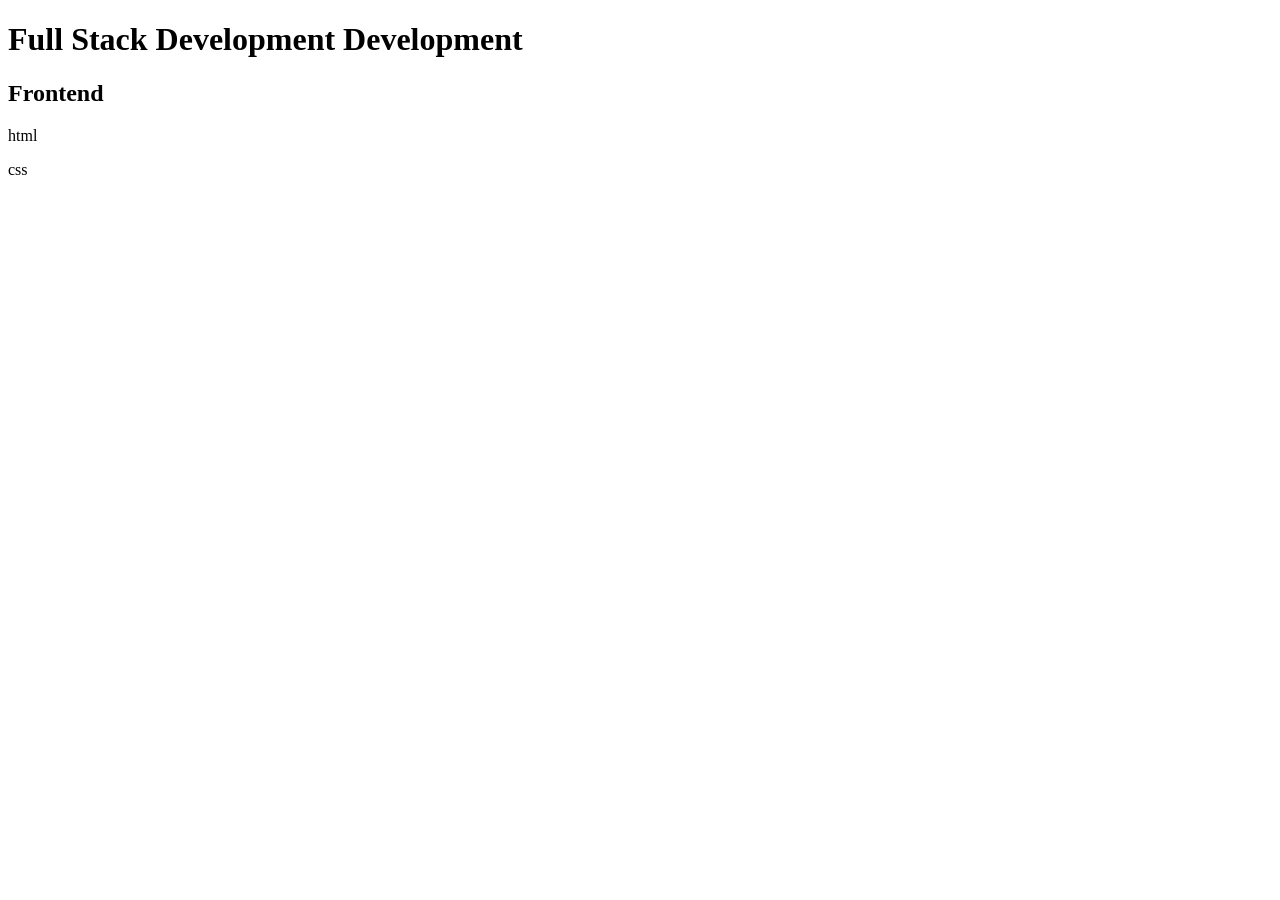
<file: Frontend/index.html>
<!DOCTYPE html>
<html lang="en">
<head>
    <meta charset="UTF-8">
    <meta name="viewport" content="width=device-width, initial-scale=1.0">
    <title>Attendance Management Sysytem</title>
</head>
<body>

    <h1>Full Stack Development Development</h1>
    <h2>Frontend</h2>
    <p>html</p>
    <p>css</p>

    <script src="prac.js"></script>
</body>
</html>
</file>
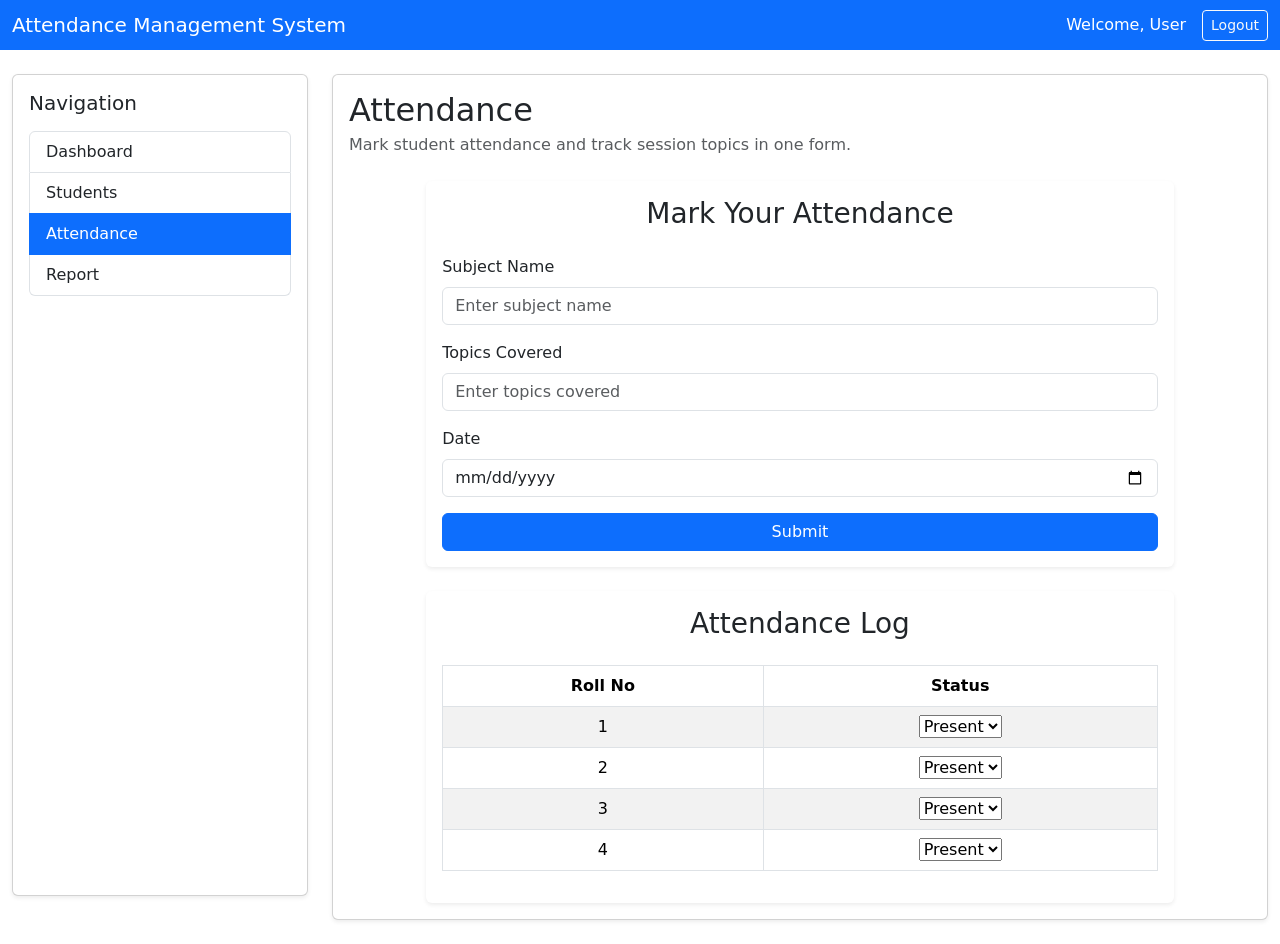
<file: Frontend/Attendance.html>
<!doctype html>
<html lang="en">

<head>
    <meta charset="utf-8">
    <meta name="viewport" content="width=device-width, initial-scale=1">
    <title>Dashboard</title>
    <link href="https://cdn.jsdelivr.net/npm/bootstrap@5.3.8/dist/css/bootstrap.min.css" rel="stylesheet"
        integrity="sha384-sRIl4kxILFvY47J16cr9ZwB07vP4J8+LH7qKQnuqkuIAvNWLzeN8tE5YBujZqJLB" crossorigin="anonymous">

</head>

<body>
    <nav class="navbar navbar-dark bg-primary sticky-top">
        <div class="container-fluid d-flex justify-content-between align-items-center">
            <span class="navbar-brand mb-0 h5">Attendance Management System</span>
            <div class="d-flex align-items-center">
                <span class="text-white me-3">Welcome, User</span>
                <a href="login.html" class="btn btn-outline-light btn-sm">Logout</a>
            </div>
        </div>
    </nav>

    <div class="container-fluid py-4">
        <div class="row gx-4">
            <div class="col-lg-3 mb-4">
                <div class="card shadow-sm sidebar h-100">
                    <div class="card-body">
                        <h5 class="card-title">Navigation</h5>
                        <div class="list-group mt-3">
                            <a href="Dashboard.html" class="list-group-item list-group-item-action">Dashboard</a>
                            <a href="Students.html" class="list-group-item list-group-item-action">Students</a>
                            <a href="#" class="list-group-item list-group-item-action active">Attendance</a>
                            <a href="Report.html" class="list-group-item list-group-item-action">Report</a>
                        </div>
                    </div>
                </div>
            </div>
            <div class="col-lg-9">
                <div class="card shadow-sm attendance-card mx-auto">
                    <div class="card-body">
                        <div class="d-flex flex-column flex-md-row justify-content-between align-items-start mb-4">
                            <div>
                                <h2 class="mb-1">Attendance</h2>
                                <p class="text-muted mb-0">Mark student attendance and track session topics in one form.</p>
                            </div>
                        </div>
                        <div class="row justify-content-center">
                            <div class="col-md-10">
                                <div class="card border-0 shadow-sm">
                                    <div class="card-body">
                                        <h3 class="card-title text-center mb-4">Mark Your Attendance</h3>
                                        <form>
                                            <div class="mb-3">
                                                <label for="name" class="form-label">Subject Name</label>
                                                <input type="text" class="form-control" id="name" required
                                                    placeholder="Enter subject name">
                                            </div>
                                            <div class="mb-3">
                                                <label for="topics" class="form-label">Topics Covered</label>
                                                <input type="text" class="form-control" id="topics" required
                                                    placeholder="Enter topics covered">
                                            </div>
                                            <div class="mb-3">
                                                <label for="date" class="form-label">Date</label>
                                                <input type="date" class="form-control" id="date" required>
                                            </div>
                                            <button id="log-button" type="submit" class="btn btn-primary w-100">Submit</button>
                                        </form>
                                    </div>
                                </div>
                                <div class="card border-0 shadow-sm mt-4">
                                    <div class="card-body">
                                        <h3 class="card-title text-center mb-4">Attendance Log</h3>
                                        <table class="table table-striped table-bordered table-hover mt-2 text-center">
                                            <thead>
                                                <tr>
                                                    <th>Roll No</th>
                                                    <th>Status</th>
                                                </tr>
                                            </thead>
                                            <tbody>
                                                <tr>
                                                    <td>1</td>
                                                    <td>
                                                        <select>
                                                            <option value="present">Present</option>
                                                            <option value="absent">Absent</option>
                                                        </select>
                                                    </td>
                                                </tr>
                                                <tr>
                                                    <td>2</td>
                                                    <td>
                                                        <select>
                                                            <option value="present">Present</option>
                                                            <option value="absent">Absent</option>
                                                        </select>
                                                    </td>
                                                </tr>
                                                <tr>
                                                    <td>3</td>
                                                    <td>
                                                        <select>
                                                            <option value="present">Present</option>
                                                            <option value="absent">Absent</option>
                                                        </select>
                                                    </td>
                                                </tr>
                                                <tr>
                                                    <td>4</td>
                                                    <td>
                                                        <select>
                                                            <option value="present">Present</option>
                                                            <option value="absent">Absent</option>
                                                        </select>
                                                    </td>
                                                </tr>
                                            </tbody>
                                        </table>
                                    </div>
                                </div>
                            </div>
                        </div>
                    </div>
                </div>
            </div>
        </div>
    </div>

    <script src="https://cdn.jsdelivr.net/npm/bootstrap@5.3.8/dist/js/bootstrap.bundle.min.js"
        integrity="sha384-FKyoEForCGlyvwx9Hj09JcYn3nv7wiPVlz7YYwJrWVcXK/BmnVDxM+D2scQbITxI"
        crossorigin="anonymous"></script>
</body>

</html>
</file>
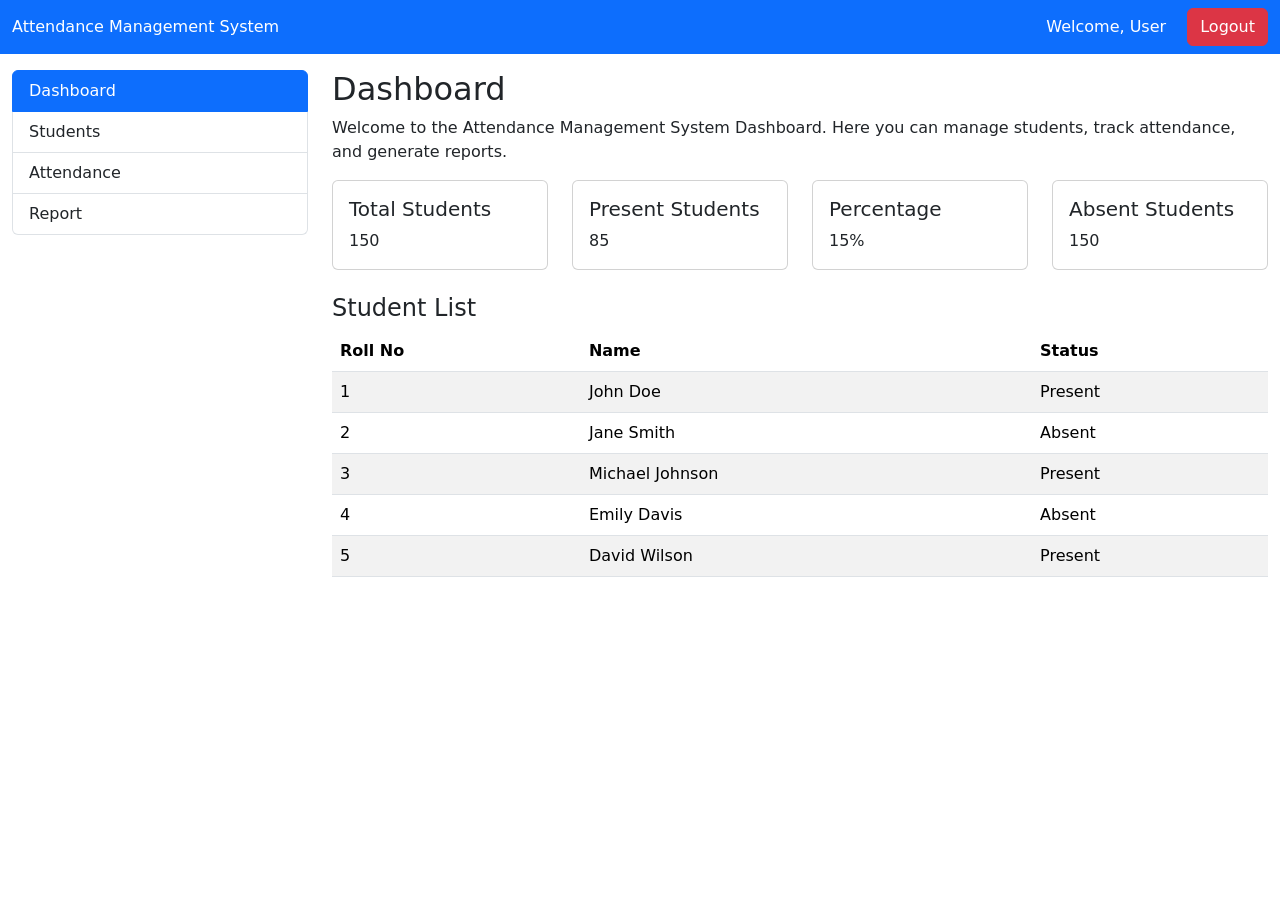
<file: Frontend/Dashboard.html>
<!doctype html>
<html lang="en">

<head>
    <meta charset="utf-8">
    <meta name="viewport" content="width=device-width, initial-scale=1">
    <title>Dashboard</title>
    <link href="https://cdn.jsdelivr.net/npm/bootstrap@5.3.8/dist/css/bootstrap.min.css" rel="stylesheet"
        integrity="sha384-sRIl4kxILFvY47J16cr9ZwB07vP4J8+LH7qKQnuqkuIAvNWLzeN8tE5YBujZqJLB" crossorigin="anonymous">

</head>

<body>
    <nav class="navbar bg-primary">
        <div class="container-fluid d-flex justify-content-between">
            <span class="text-white">Attendance Management System</span>
            <div>
                <span class="text-white mx-3">Welcome, User</span>
                <a href="login.html" class="btn btn-danger">Logout</a>
            </div>
        </div>

    </nav>
    <div class="container-fluid">
        <div class="row">
            <div class="col-md-3">
                <div class="list-group mt-3">
                    <a href="#" class="list-group-item list-group-item-action active">Dashboard</a>
                    <a href="Students.html" class="list-group-item list-group-item-action "> Students</a>
                    <a href="Attendance.html" class="list-group-item list-group-item-action "> Attendance</a>
                    <a href="Report.html" class="list-group-item list-group-item-action ">Report</a>
                </div>
            </div>
            <div class="col-md-9">
                <h2 class="mt-3">Dashboard</h2>
                <p>Welcome to the Attendance Management System Dashboard. Here you can manage students, track
                    attendance, and generate reports.</p>
                <div class="row">
                    <div class="col-md-3">
                        <div class="card">
                            <div class="card-body">
                                <h5 class="card-title">Total Students</h5>
                                <p class="card-text">150</p>
                            </div>
                        </div>

                    </div>
                    <div class="col-md-3">
                        <div class="card">
                            <div class="card-body">
                                <h5 class="card-title">Present Students</h5>
                                <p class="card-text">85</p>
                            </div>

                        </div>

                    </div>
                    <div class="col-md-3">
                        <div class="card">
                            <div class="card-body">
                                <h5 class="card-title">Percentage</h5>
                                <p class="card-text">15%</p>
                            </div>
                        </div>

                    </div>
                    <div class="col-md-3">
                        <div class="card">
                            <div class="card-body">
                                <h5 class="card-title">Absent Students</h5>
                                <p class="card-text">150</p>
                            </div>
                        </div>

                    </div>
                </div>
                <div>
                    <h4 class="mt-4">Student List</h4>
                    <table class="table table-striped">
                        <thead class="bg-success">
                            <tr>
                                <th>Roll No</th>
                                <th>Name</th>
                                <th>Status</th>
                            </tr>
                        </thead>
                        <tbody>
                            <tr>
                                <td>1</td>
                                <td>John Doe</td>
                                <td>Present</td>
                            </tr>
                            <tr>
                                <td>2</td>
                                <td>Jane Smith</td>
                                <td>Absent</td>
                            </tr>
                            <tr>
                                <td>3</td>
                                <td>Michael Johnson</td>
                                <td>Present</td>
                            </tr>
                            <tr>
                                <td>4</td>
                                <td>Emily Davis</td>
                                <td>Absent</td>
                            </tr>
                            <tr>
                                <td>5</td>
                                <td>David Wilson</td>
                                <td>Present</td>
                            </tr>
                        </tbody>
                    </table>
                </div>
            </div>



            <script src="https://cdn.jsdelivr.net/npm/bootstrap@5.3.8/dist/js/bootstrap.bundle.min.js"
                integrity="sha384-FKyoEForCGlyvwx9Hj09JcYn3nv7wiPVlz7YYwJrWVcXK/BmnVDxM+D2scQbITxI"
                crossorigin="anonymous"></script>

</body>

</html>
</file>
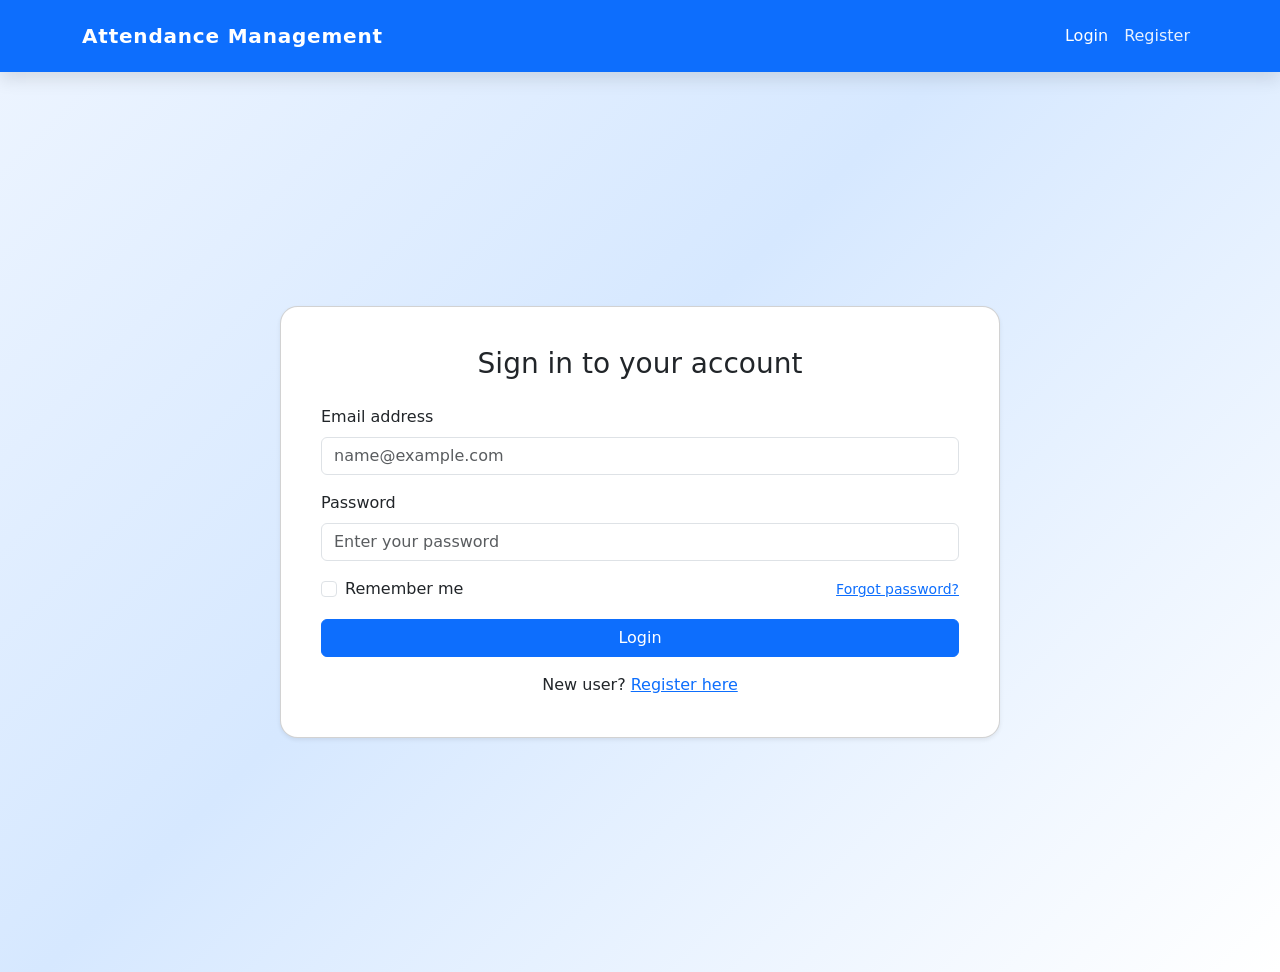
<file: Frontend/login.html>
<!DOCTYPE html>
<html lang="en">
<head>
    <meta charset="UTF-8">
    <meta name="viewport" content="width=device-width, initial-scale=1.0">
    <title>Login</title>
        <link href="https://cdn.jsdelivr.net/npm/bootstrap@5.3.8/dist/css/bootstrap.min.css" rel="stylesheet" integrity="sha384-sRIl4kxILFvY47J16cr9ZwB07vP4J8+LH7qKQnuqkuIAvNWLzeN8tE5YBujZqJLB" crossorigin="anonymous">

       <link rel="stylesheet" href="style.css">
        <style>
            body {
                min-height: 100vh;
                background: linear-gradient(135deg, #eef5ff 0%, #d6e8ff 45%, #ffffff 100%);
            }
            .navbar {
                padding: 1rem 1.5rem;
                box-shadow: 0 0.5rem 1rem rgba(0, 0, 0, 0.1);
            }
            .navbar-brand {
                font-weight: 700;
                letter-spacing: 0.04em;
            }
            .navbar-nav .nav-link {
                color: rgba(255, 255, 255, 0.9);
            }
            .navbar-nav .nav-link:hover {
                color: #ffffff;
            }
            .login-wrapper {
                min-height: 100vh;
                padding: 3rem 1rem;
            }
            .login-card {
                width: 720px;
                max-width: 100%;
                border-radius: 1.1rem;
            }
            .login-card .card-body {
                padding: 2.5rem;
            }
        </style>

</head>
<body>

    <nav class="navbar navbar-expand-lg navbar-dark bg-primary">
        <div class="container">
            <a class="navbar-brand" href="#">Attendance Management</a>
            <button class="navbar-toggler" type="button" data-bs-toggle="collapse" data-bs-target="#navbarNav" aria-controls="navbarNav" aria-expanded="false" aria-label="Toggle navigation">
                <span class="navbar-toggler-icon"></span>
            </button>
            <div class="collapse navbar-collapse justify-content-end" id="navbarNav">
                <ul class="navbar-nav align-items-center">
                    <li class="nav-item">
                        <a class="nav-link active" aria-current="page" href="#">Login</a>
                    </li>
                    <li class="nav-item">
                        <a class="nav-link" href="register.html">Register</a>
                    </li>
                </ul>
            </div>
        </div>
    </nav>
    <div class="login-wrapper d-flex justify-content-center align-items-center">
        <div class="card shadow-sm login-card">
            <div class="card-body">
                <h3 class="card-title text-center mb-4">Sign in to your account</h3>
                <form>
                    <div class="mb-3">
                        <label for="email" class="form-label">Email address</label>
                        <input type="email" class="form-control" id="email" placeholder="name@example.com" required>
                    </div>
                    <div class="mb-3">
                        <label for="password" class="form-label">Password</label>
                        <input type="password" class="form-control" id="password" placeholder="Enter your password" required>
                    </div>
                    <div class="d-flex justify-content-between align-items-center mb-3">
                        <div class="form-check">
                            <input class="form-check-input" type="checkbox" value="" id="remember">
                            <label class="form-check-label" for="remember">Remember me</label>
                        </div>
                        <a href="#" class="small">Forgot password?</a>
                    </div>
                    <button id="log-button" type="submit" class="btn btn-primary w-100">Login</button>
                    <p class="text-center mt-3 mb-0">New user? <a href="register.html">Register here</a></p>
                </form>
            </div>
        </div>
    </div>
    <script>
        document.addEventListener('DOMContentLoaded', function () {
            const form = document.querySelector('form');
            const emailInput = document.getElementById('email');
            const passwordInput = document.getElementById('password');

            form.addEventListener('submit', function (event) {
                event.preventDefault();
                const email = emailInput.value.trim();
                const password = passwordInput.value.trim();

                if (!email || !password) {
                    alert('Fill this field');
                    if (!email) {
                        emailInput.focus();
                    } else {
                        passwordInput.focus();
                    }
                    return;
                }

                const directPassword = localStorage.getItem(email);
                if (directPassword !== null) {
                    if (directPassword === password) {
                        alert('Login successful');
                        window.location.href = 'dashboard.html';
                    } else {
                        alert('Wrong email or password');
                    }
                    return;
                }

                const users = getRegisteredUsers();
                const userMatch = users.find(user => user.email === email && user.password === password);
                if (userMatch) {
                    alert('Login successful');
                    window.location.href = 'dashboard.html';
                } else {
                    alert('Wrong email or password');
                }
            });

            function getRegisteredUsers() {
                const users = [];
                const possibleKeys = ['users', 'registeredUsers', 'user'];

                for (const key of possibleKeys) {
                    const raw = localStorage.getItem(key);
                    if (!raw) {
                        continue;
                    }

                    try {
                        const parsed = JSON.parse(raw);
                        if (Array.isArray(parsed)) {
                            parsed.forEach(item => {
                                if (item && typeof item === 'object' && 'email' in item && 'password' in item) {
                                    users.push({ email: item.email, password: item.password });
                                }
                            });
                        } else if (parsed && typeof parsed === 'object' && 'email' in parsed && 'password' in parsed) {
                            users.push({ email: parsed.email, password: parsed.password });
                        }
                    } catch (error) {
                        // ignore invalid JSON
                    }
                }

                const storedEmail = localStorage.getItem('email');
                const storedPassword = localStorage.getItem('password');
                if (storedEmail && storedPassword) {
                    users.push({ email: storedEmail, password: storedPassword });
                }

                return users;
            }
        });
    </script>
    <script src="https://cdn.jsdelivr.net/npm/bootstrap@5.3.8/dist/js/bootstrap.bundle.min.js" integrity="sha384-FKyoEForCGlyvwx9Hj09JcYn3nv7wiPVlz7YYwJrWVcXK/BmnVDxM+D2scQbITxI" crossorigin="anonymous"></script>
</body>

</html>
</file>
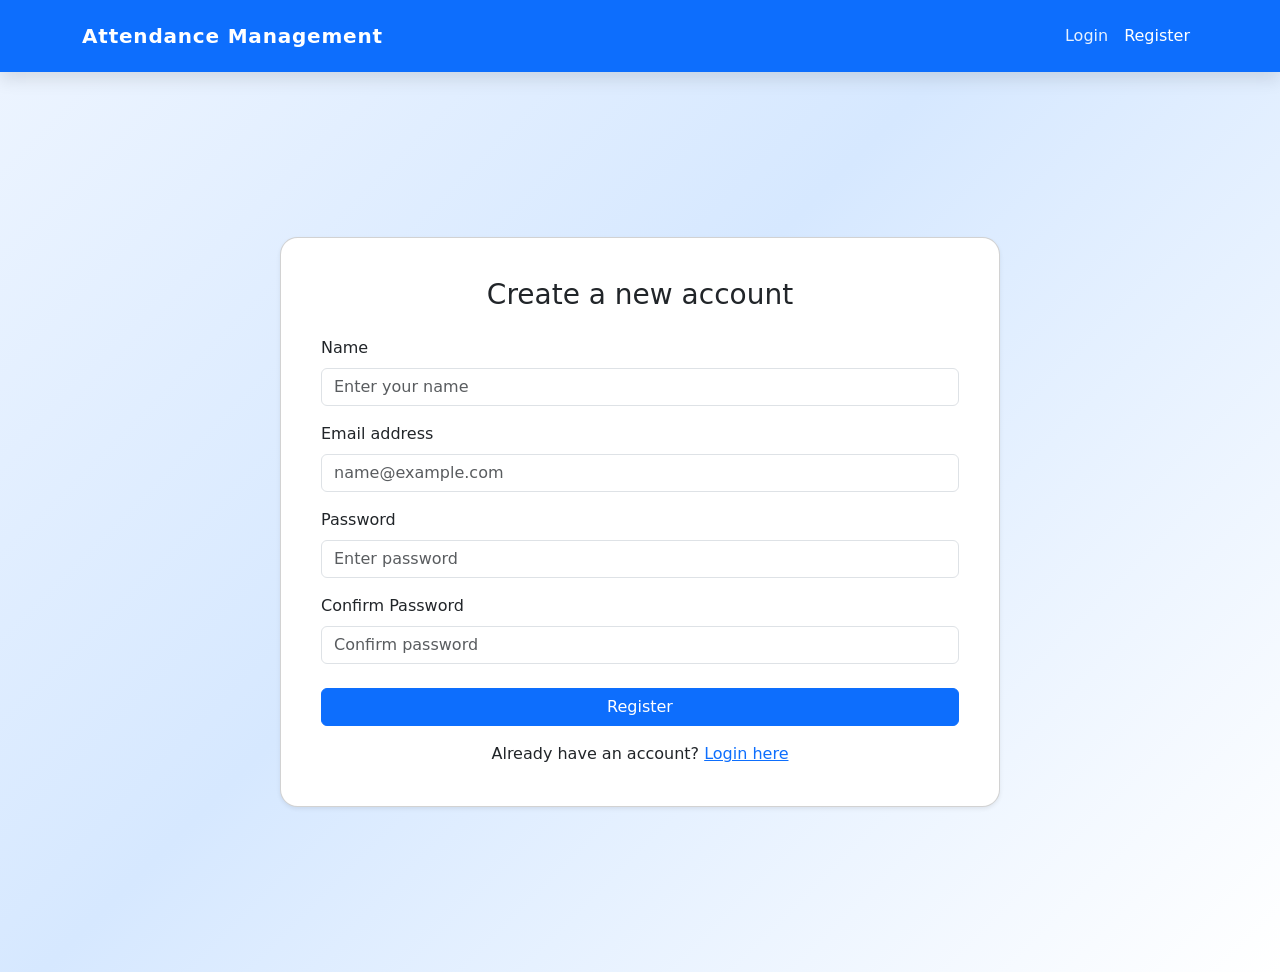
<file: Frontend/register.html>
<!DOCTYPE html>
<html lang="en">
<head>
    <meta charset="UTF-8">
    <meta name="viewport" content="width=device-width, initial-scale=1.0">
    <title>Register - Attendance Management</title>
    <link href="https://cdn.jsdelivr.net/npm/bootstrap@5.3.8/dist/css/bootstrap.min.css" rel="stylesheet" integrity="sha384-sRIl4kxILFvY47J16cr9ZwB07vP4J8+LH7qKQnuqkuIAvNWLzeN8tE5YBujZqJLB" crossorigin="anonymous">
    <link rel="stylesheet" href="style.css">
    <style>
        body {
            min-height: 100vh;
            background: linear-gradient(135deg, #eef5ff 0%, #d6e8ff 45%, #ffffff 100%);
        }
        .navbar {
            padding: 1rem 1.5rem;
            box-shadow: 0 0.5rem 1rem rgba(0, 0, 0, 0.1);
        }
        .navbar-brand {
            font-weight: 700;
            letter-spacing: 0.04em;
        }
        .navbar-nav .nav-link {
            color: rgba(255, 255, 255, 0.9);
        }
        .navbar-nav .nav-link:hover {
            color: #ffffff;
        }
        .login-wrapper {
            min-height: 100vh;
            padding: 3rem 1rem;
        }
        .login-card {
            width: 720px;
            max-width: 100%;
            border-radius: 1.1rem;
        }
        .login-card .card-body {
            padding: 2.5rem;
        }
    </style>
</head>
<body>
    <nav class="navbar navbar-expand-lg navbar-dark bg-primary">
        <div class="container">
            <a class="navbar-brand" href="#">Attendance Management</a>
            <button class="navbar-toggler" type="button" data-bs-toggle="collapse" data-bs-target="#navbarNav" aria-controls="navbarNav" aria-expanded="false" aria-label="Toggle navigation">
                <span class="navbar-toggler-icon"></span>
            </button>
            <div class="collapse navbar-collapse justify-content-end" id="navbarNav">
                <ul class="navbar-nav align-items-center">
                    <li class="nav-item">
                        <a class="nav-link" href="login.html">Login</a>
                    </li>
                    <li class="nav-item">
                        <a class="nav-link active" aria-current="page" href="#">Register</a>
                    </li>
                </ul>
            </div>
        </div>
    </nav>
    <div class="login-wrapper d-flex justify-content-center align-items-center">
        <div class="card shadow-sm login-card">
            <div class="card-body">
                <h3 class="card-title text-center mb-4">Create a new account</h3>
                <form id="registerForm">
                    <div class="mb-3">
                        <label for="nameInput" class="form-label">Name</label>
                        <input type="text" class="form-control" id="nameInput" placeholder="Enter your name" required>
                    </div>
                    <div class="mb-3">
                        <label for="emailInput" class="form-label">Email address</label>
                        <input type="email" class="form-control" id="emailInput" placeholder="name@example.com" required>
                    </div>
                    <div class="mb-3">
                        <label for="passwordInput" class="form-label">Password</label>
                        <input type="password" class="form-control" id="passwordInput" placeholder="Enter password" required>
                    </div>
                    <div class="mb-4">
                        <label for="confirmPasswordInput" class="form-label">Confirm Password</label>
                        <input type="password" class="form-control" id="confirmPasswordInput" placeholder="Confirm password" required>
                    </div>
                    <button type="submit" class="btn btn-primary w-100" id="reg-button">Register</button>
                    <p class="text-center mt-3 mb-0">Already have an account? <a href="login.html">Login here</a></p>
                </form>
            </div>
        </div>
    </div>

    <script>
        document.getElementById('registerForm').addEventListener('submit', function(event) {
            event.preventDefault();

            const name = document.getElementById('nameInput').value.trim();
            const email = document.getElementById('emailInput').value.trim();
            const password = document.getElementById('passwordInput').value;
            const confirmPassword = document.getElementById('confirmPasswordInput').value;

            if (!name || !email || !password || !confirmPassword) {
                alert('Please fill in all fields.');
                return;
            }

            if (password !== confirmPassword) {
                alert('Passwords do not match.');
                return;
            }

            const storedUsers = JSON.parse(localStorage.getItem('users') || '[]');
            const userExists = storedUsers.some(user => user.email.toLowerCase() === email.toLowerCase());

            if (userExists) {
                alert('This email is already registered. Please login.');
                return;
            }

            storedUsers.push({ name, email, password });
            localStorage.setItem('users', JSON.stringify(storedUsers));

            alert('Registration successful. Please login.');
            window.location.href = 'login.html';
        });
    </script>
    <script src="https://cdn.jsdelivr.net/npm/bootstrap@5.3.8/dist/js/bootstrap.bundle.min.js" integrity="sha384-FKyoEForCGlyvwx9Hj09JcYn3nv7wiPVlz7YYwJrWVcXK/BmnVDxM+D2scQbITxI" crossorigin="anonymous"></script>
</body>
</html>
</file>
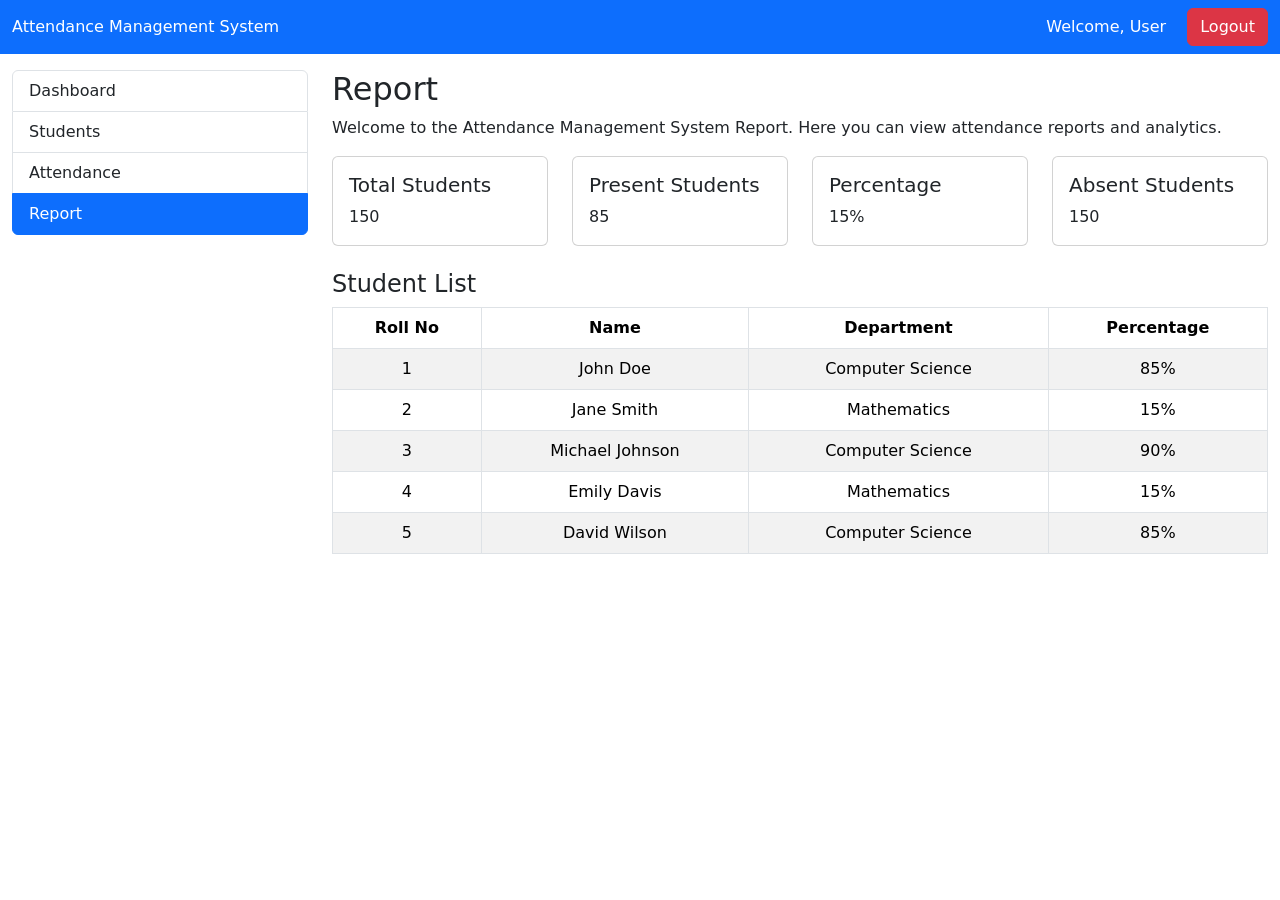
<file: Frontend/Report.html>
<!doctype html>
<html lang="en">

<head>
    <meta charset="utf-8">
    <meta name="viewport" content="width=device-width, initial-scale=1">
    <title>Dashboard</title>
    <link href="https://cdn.jsdelivr.net/npm/bootstrap@5.3.8/dist/css/bootstrap.min.css" rel="stylesheet"
        integrity="sha384-sRIl4kxILFvY47J16cr9ZwB07vP4J8+LH7qKQnuqkuIAvNWLzeN8tE5YBujZqJLB" crossorigin="anonymous">

</head>

<body>
    <nav class="navbar bg-primary">
        <div class="container-fluid d-flex justify-content-between">
            <span class="text-white">Attendance Management System</span>
            <div>
                <span class="text-white mx-3">Welcome, User</span>
                <a href="login.html" class="btn btn-danger">Logout</a>
            </div>
        </div>

    </nav>
    <div class="container-fluid">
        <div class="row">
            <div class="col-md-3">
                <div class="list-group mt-3">
                    <a href="Dashboard.html" class="list-group-item list-group-item-action ">Dashboard</a>
                    <a href="Students.html" class="list-group-item list-group-item-action "> Students</a>
                    <a href="Attendance.html" class="list-group-item list-group-item-action "> Attendance</a>
                    <a href="#" class="list-group-item list-group-item-action active ">Report</a>
                </div>
            </div>
            <div class="col-md-9">
                <h2 class="mt-3">Report</h2>
                <p>Welcome to the Attendance Management System Report. Here you can view attendance reports and
                    analytics.</p>
                <div class="row">
                    <div class="col-md-3">
                        <div class="card">
                            <div class="card-body">
                                <h5 class="card-title">Total Students</h5>
                                <p class="card-text">150</p>
                            </div>
                        </div>

                    </div>
                    <div class="col-md-3">
                        <div class="card">
                            <div class="card-body">
                                <h5 class="card-title">Present Students</h5>
                                <p class="card-text">85</p>
                            </div>

                        </div>

                    </div>
                    <div class="col-md-3">
                        <div class="card">
                            <div class="card-body">
                                <h5 class="card-title">Percentage</h5>
                                <p class="card-text">15%</p>
                            </div>
                        </div>

                    </div>
                    <div class="col-md-3">
                        <div class="card">
                            <div class="card-body">
                                <h5 class="card-title">Absent Students</h5>
                                <p class="card-text">150</p>
                            </div>
                        </div>

                    </div>
                </div>
                <div>
                    <h4 class="mt-4">Student List</h4>
                    <table class="table table-striped table-bordered table-hover mt-2 text-center ">
                        <thead class="bg-success">
                            <tr>
                                <th>Roll No</th>
                                <th>Name</th>
                                <th>Department</th>
                                <th>Percentage</th>
                            </tr>
                        </thead>
                        <tbody>
                            <tr>
                                <td>1</td>
                                <td>John Doe</td>
                                <td>Computer Science</td>
                                <td>85%</td>
                            </tr>
                            <tr>
                                <td>2</td>
                                <td>Jane Smith</td>
                                <td>Mathematics</td>
                                <td>15%</td>
                            </tr>
                            <tr>
                                <td>3</td>
                                <td>Michael Johnson</td>
                                <td>Computer Science</td>
                                <td>90%</td>
                            </tr>
                            <tr>
                                <td>4</td>
                                <td>Emily Davis</td>
                                <td>Mathematics</td>
                                <td>15%</td>
                            </tr>
                            <tr>
                                <td>5</td>
                                <td>David Wilson</td>
                                <td>Computer Science</td>
                                <td>85%</td>
                            </tr>
                        </tbody>
                    </table>
                </div>
            </div>



            <script src="https://cdn.jsdelivr.net/npm/bootstrap@5.3.8/dist/js/bootstrap.bundle.min.js"
                integrity="sha384-FKyoEForCGlyvwx9Hj09JcYn3nv7wiPVlz7YYwJrWVcXK/BmnVDxM+D2scQbITxI"
                crossorigin="anonymous"></script>

</body>

</html>
</file>
<file: Frontend/style.css>
/* div{
    text-align : center;
    background-color : rgb(12, 190, 221);
} */

.register-container{
    background-color : rgb(155, 246, 196);
    text-align : center;
    width : 400px;
}

.login-container{
    background-color : rgb(29, 110, 66);
    text-align : center;
    width : 400px;
}
</file>
